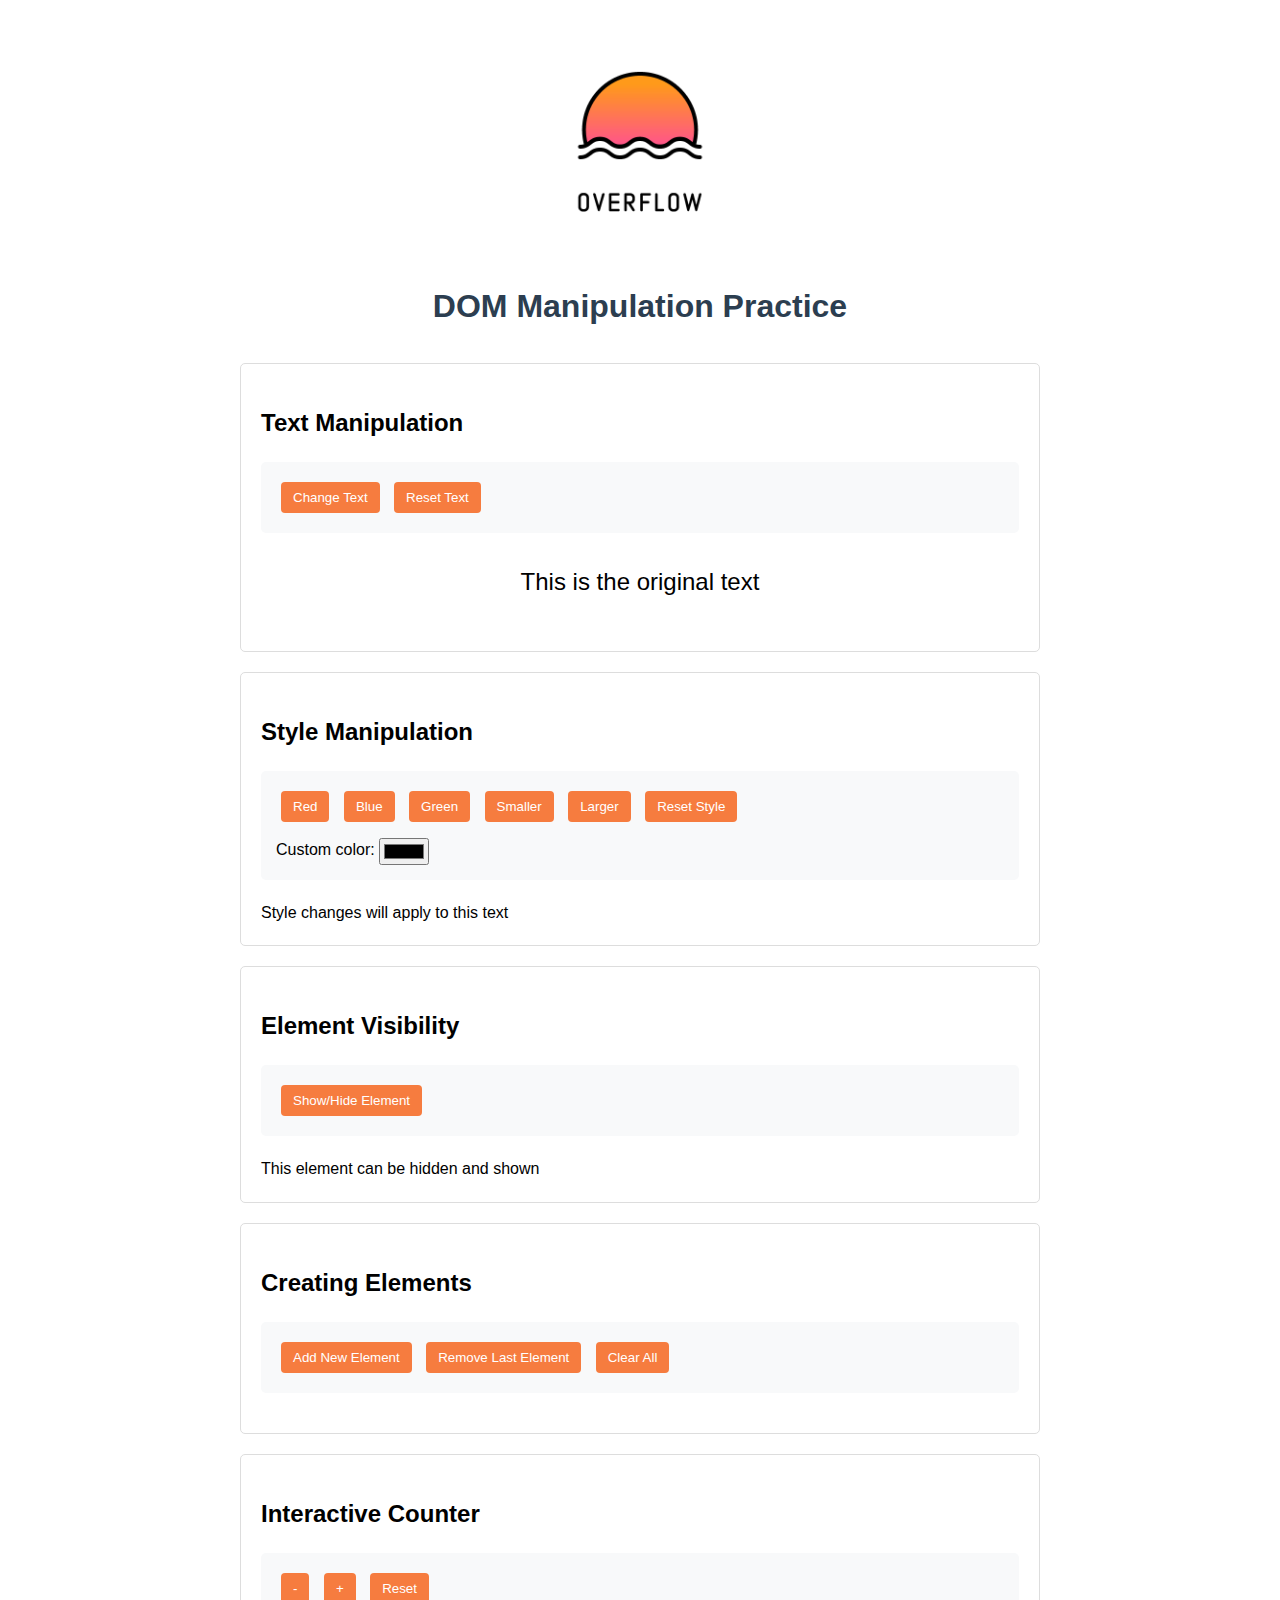
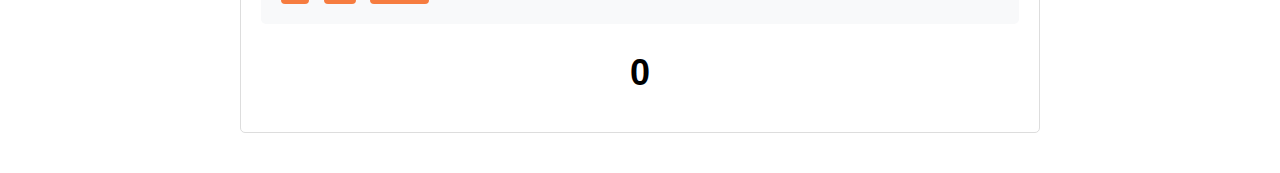
<file: index.html>
<!DOCTYPE html>
<html lang="en">
<head>
  <meta charset="UTF-8">
  <meta name="viewport" content="width=device-width, initial-scale=1.0">
  <title>DOM Manipulation Practice by Overflow</title>
  <link rel="stylesheet" href="styles.css">
</head>
<body>
  <img class="logo" src="overflow-logo.png" alt="Overflow Logo">
  <h1>DOM Manipulation Practice</h1>
  
  <!-- Text Manipulation -->
  <div class="demo-box">
    <h2>Text Manipulation</h2>
    <div class="control-panel">
      <button id="changeTextBtn">Change Text</button>
      <button id="resetTextBtn">Reset Text</button>
    </div>
    <div id="targetText">This is the original text</div>
  </div>
  
  <!-- Style Manipulation -->
  <div class="demo-box">
    <h2>Style Manipulation</h2>
    <div class="control-panel">
      <button id="redBtn">Red</button>
      <button id="blueBtn">Blue</button>
      <button id="greenBtn">Green</button>
      <button id="smallerBtn">Smaller</button>
      <button id="largerBtn">Larger</button>
      <button id="resetStyleBtn">Reset Style</button>
      <div style="margin-top: 10px;">
        <label for="colorPicker">Custom color: </label>
        <input type="color" id="colorPicker">
      </div>
    </div>
    <div id="styleTarget">Style changes will apply to this text</div>
  </div>
  
  <!-- Element Visibility -->
  <div class="demo-box">
    <h2>Element Visibility</h2>
    <div class="control-panel">
      <button id="toggleVisibilityBtn">Show/Hide Element</button>
    </div>
    <div id="toggleElement">This element can be hidden and shown</div>
  </div>
  
  <!-- Element Creation -->
  <div class="demo-box">
    <h2>Creating Elements</h2>
    <div class="control-panel">
      <button id="addElementBtn">Add New Element</button>
      <button id="removeLastElementBtn">Remove Last Element</button>
      <button id="clearElementsBtn">Clear All</button>
    </div>
    <div id="elementContainer"></div>
  </div>
  
  <!-- Counter -->
  <div class="demo-box">
    <h2>Interactive Counter</h2>
    <div class="control-panel">
      <button id="decrementCounterBtn">-</button>
      <button id="incrementCounterBtn">+</button>
      <button id="resetCounterBtn">Reset</button>
    </div>
    <div id="counterValue">0</div>
  </div>
  
  <script src="script.js"></script>
</body>
</html>
</file>
<file: styles.css>
body {
    font-family: Arial, sans-serif;
    max-width: 800px;
    margin: 0 auto;
    padding: 20px;
    line-height: 1.6;
  }
  
  h1 {
    color: #2c3e50;
    text-align: center;
    margin-bottom: 30px;
  }

  .logo {
      display: block;
      margin: 0 auto 20px;
      max-width: 30%;
      height: auto;
  }
  
  .demo-box {
    border: 1px solid #ddd;
    padding: 20px;
    margin-bottom: 20px;
    border-radius: 5px;
  }
  
  .control-panel {
    background-color: #f8f9fa;
    padding: 15px;
    border-radius: 5px;
    margin-bottom: 20px;
  }
  
  button {
    background-color: #f67c3f;
    color: white;
    border: none;
    padding: 8px 12px;
    margin: 5px;
    border-radius: 4px;
    cursor: pointer;
  }
  
  button:hover {
    background-color: #e78c36;
  }
  
  #colorPicker {
    vertical-align: middle;
  }
  
  #targetText {
    font-size: 24px;
    margin: 20px 0;
    padding: 10px;
    text-align: center;
  }
  
  #imageContainer {
    display: flex;
    justify-content: center;
    margin: 20px 0;
  }
  
  #demoImage {
    max-width: 200px;
    border: 3px solid #ddd;
  }
  
  #counterValue {
    font-size: 36px;
    font-weight: bold;
    margin: 10px 0;
    text-align: center;
  }
  
  .hidden {
    display: none;
  }
</file>
